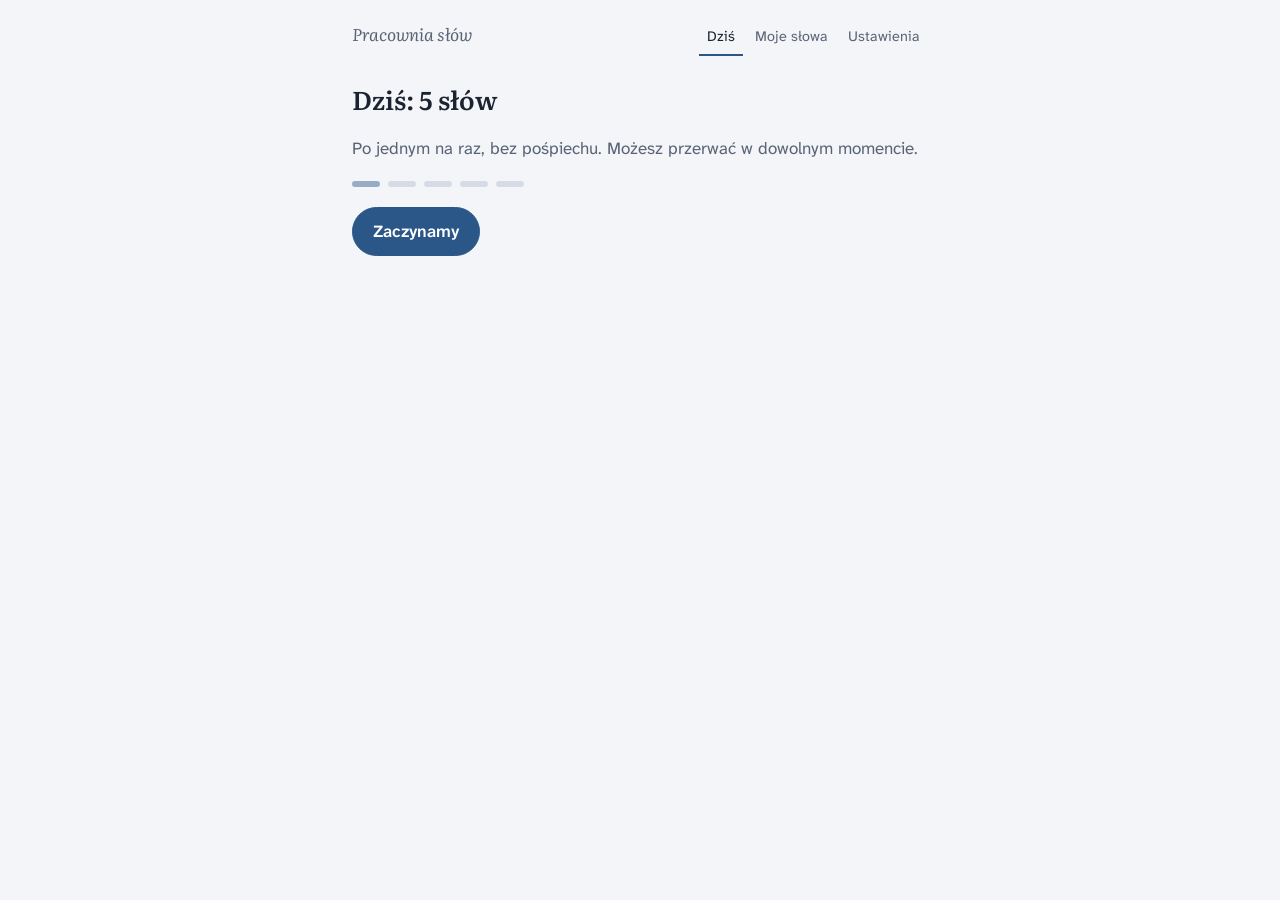
<file: index.html>
<!doctype html>
<html lang="pl">
<head>
  <meta charset="utf-8">
  <meta name="viewport" content="width=device-width, initial-scale=1, viewport-fit=cover">
  <title>Marta's Vocabulary Lab</title>
  <link rel="preconnect" href="https://fonts.googleapis.com">
  <link rel="preconnect" href="https://fonts.gstatic.com" crossorigin>
  <link rel="stylesheet" href="https://fonts.googleapis.com/css2?family=Atkinson+Hyperlegible+Next:wght@400;600&family=Literata:ital,opsz,wght@0,7..72,400;0,7..72,600;1,7..72,400&display=swap">
  <link rel="stylesheet" href="style.css">
</head>
<body>
  <div id="app"><p class="quiet">Wczytywanie…</p></div>
  <script src="app.js"></script>
</body>
</html>
</file>
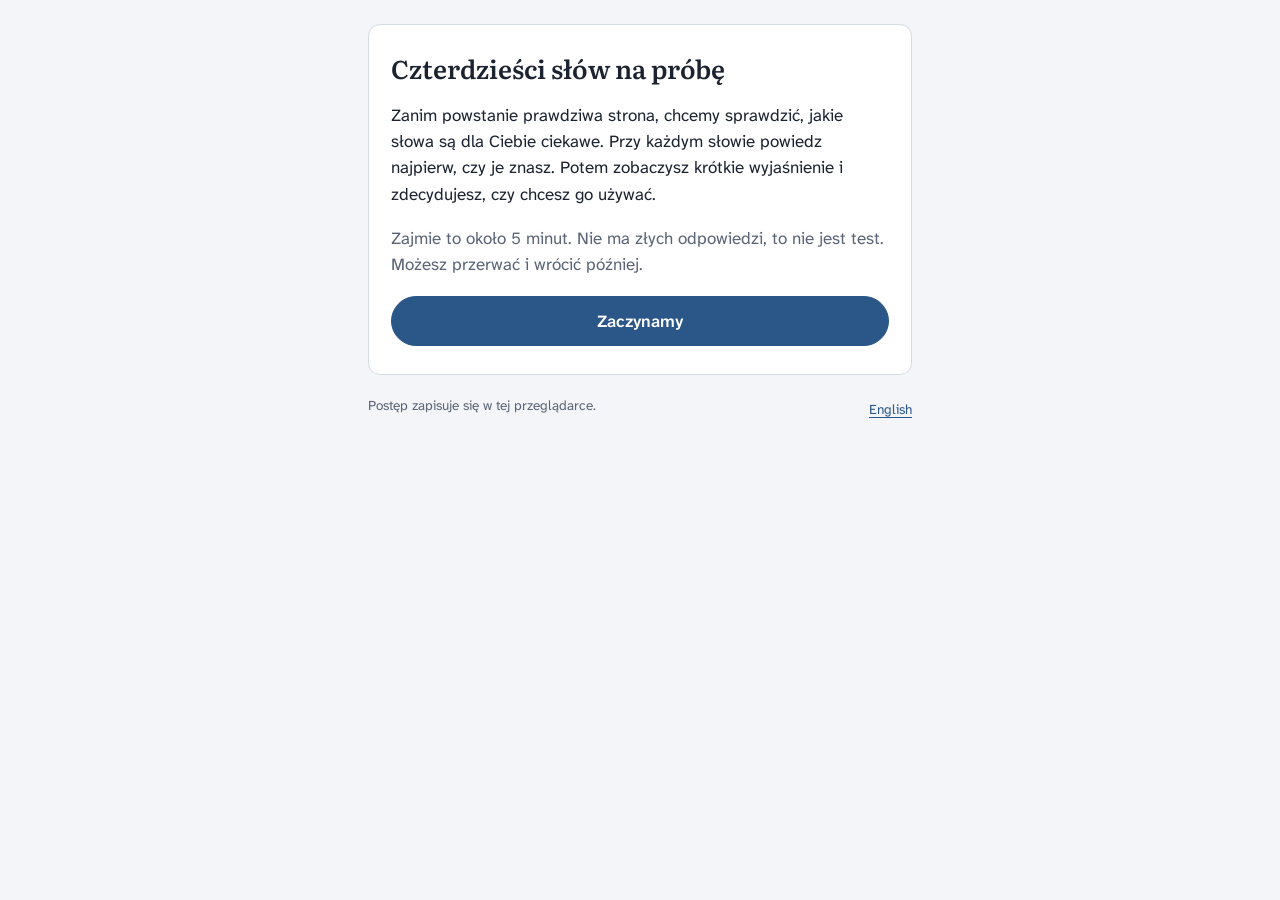
<file: calibration/index.html>
<!doctype html>
<html lang="pl">
<head>
<meta charset="utf-8">
<meta name="viewport" content="width=device-width, initial-scale=1, viewport-fit=cover">
<title>Słowa na próbę</title>
<meta name="claude:viewport-fit-sides" content="cover">
<link rel="stylesheet" href="https://fonts.googleapis.com/css2?family=Atkinson+Hyperlegible+Next:wght@400;600&family=Literata:ital,opsz,wght@0,7..72,400;0,7..72,600;1,7..72,400&display=swap">
<style>
/* Layout: one narrow column, one word at a time; the word card is the only framed object. */
:root {
  --paper: #f3f5f8; --surface: #ffffff; --ink: #1b2230; --muted: #5a6476; --line: #d6dce5;
  --accent: #2b5788; --accent-ink: #ffffff; --accent-soft: #e2eaf4;
  --font-word: "Literata", Georgia, "Times New Roman", serif;
  --font-ui: "Atkinson Hyperlegible Next", "Atkinson Hyperlegible", system-ui, -apple-system, "Segoe UI", sans-serif;
}
@media (prefers-color-scheme: dark) {
  :root:not([data-theme="light"]) {
    --paper: #11151c; --surface: #181e28; --ink: #e6eaf0; --muted: #9ba6b8; --line: #2b3442;
    --accent: #8db4e4; --accent-ink: #0f1622; --accent-soft: #1e2b3d; color-scheme: dark;
  }
}
:root[data-theme="dark"] {
  --paper: #11151c; --surface: #181e28; --ink: #e6eaf0; --muted: #9ba6b8; --line: #2b3442;
  --accent: #8db4e4; --accent-ink: #0f1622; --accent-soft: #1e2b3d; color-scheme: dark;
}
* { box-sizing: border-box; }
body {
  margin: 0; background: var(--paper); color: var(--ink); font-family: var(--font-ui);
  font-size: 1.0625rem; line-height: 1.55;
  padding-left: max(16px, env(safe-area-inset-left, 0px)); padding-right: max(16px, env(safe-area-inset-right, 0px));
  padding-block: 24px 48px;
}
#app { max-width: 34rem; margin: 0 auto; display: flex; flex-direction: column; gap: 20px; }
h1 { font-family: var(--font-word); font-weight: 600; font-size: 1.6rem; line-height: 1.2; margin: 0; text-wrap: balance; }
h1:focus { outline: none; }
p { margin: 0; }
.muted { color: var(--muted); }
.small { font-size: 0.9rem; }
.top { display: flex; justify-content: space-between; align-items: baseline; gap: 12px; }
.brand { font-family: var(--font-word); font-style: italic; color: var(--muted); }
.count { color: var(--muted); font-variant-numeric: tabular-nums; font-size: 0.9rem; }
.bar { height: 4px; background: var(--line); border-radius: 2px; overflow: hidden; }
.bar span { display: block; height: 100%; background: var(--accent); }
.card { background: var(--surface); border: 1px solid var(--line); border-radius: 12px; padding: 28px 22px; display: flex; flex-direction: column; gap: 18px; }
.word { font-family: var(--font-word); font-size: clamp(2.1rem, 9vw, 3rem); font-weight: 600; line-height: 1.1; overflow-wrap: anywhere; }
.meaning { font-size: 1.15rem; }
.en { font-size: 0.9rem; color: var(--muted); font-style: italic; }
.q { font-weight: 600; }
.options { display: flex; flex-direction: column; gap: 10px; }
.btn {
  font: inherit; min-height: 50px; padding: 10px 18px; border-radius: 12px; cursor: pointer; text-align: left;
  border: 1.5px solid var(--line); background: var(--surface); color: var(--ink);
}
.btn.primary { background: var(--accent); border-color: var(--accent); color: var(--accent-ink); font-weight: 600; text-align: center; border-radius: 999px; }
.btn.link { border: 0; background: none; min-height: 0; padding: 4px 0; color: var(--accent); text-decoration: underline; text-underline-offset: 3px; }
.btn.chosen { border-color: var(--accent); background: var(--accent-soft); }
.row { display: flex; gap: 10px; flex-wrap: wrap; }
.row .btn { flex: 1 1 10rem; text-align: center; }
.check { display: flex; gap: 10px; align-items: center; font-size: 0.95rem; color: var(--muted); }
.check input { width: 22px; height: 22px; accent-color: var(--accent); }
textarea { width: 100%; font: inherit; font-size: 0.95rem; padding: 10px; border: 1px solid var(--line); border-radius: 8px; background: var(--surface); color: var(--ink); }
button:focus-visible, textarea:focus-visible, input:focus-visible { outline: 3px solid var(--accent); outline-offset: 2px; }
.foot { display: flex; justify-content: space-between; gap: 12px; flex-wrap: wrap; font-size: 0.85rem; }
.summary { list-style: none; margin: 0; padding: 0; display: flex; flex-direction: column; gap: 6px; }
.summary li { display: flex; flex-direction: column; gap: 2px; border-bottom: 1px solid var(--line); padding-block: 8px; }
.summary b { font-family: var(--font-word); }
</style>

</head>
<body>
<div id="app"></div>

<script>
const WORDS = [{"w": "antycypacja", "pl": "przewidywanie tego, co nastąpi, i wyprzedzanie tego", "en": "anticipation", "g": "bookish"}, {"w": "pejoratywny", "pl": "o słowie: mający ujemne zabarwienie, oceniający negatywnie", "en": "pejorative", "g": "bookish"}, {"w": "deliberacje", "pl": "długie, dokładne rozważanie jakiejś sprawy", "en": "deliberations", "g": "bookish"}, {"w": "arbitralny", "pl": "narzucony samowolnie, bez liczenia się z innymi i bez uzasadnienia (nie: „sprawiedliwy”)", "en": "arbitrary (often misused to mean 'fair')", "g": "trap"}, {"w": "sekwestr", "pl": "sądowe zajęcie majątku albo oddanie spornej rzeczy pod zarząd do czasu wyroku", "en": "sequestration", "g": "public"}, {"w": "dezyderat", "pl": "formalnie sformułowane życzenie lub postulat skierowany do władz", "en": "formal request to the authorities", "g": "public"}, {"w": "démarche", "pl": "oficjalne wystąpienie dyplomatyczne jednego państwa wobec drugiego, np. protest", "en": "démarche: formal diplomatic representation", "g": "public"}, {"w": "emfatyczny", "pl": "mocno podkreślony, wyrazisty; czasem przesadnie uczuciowy", "en": "emphatic", "g": "bookish"}, {"w": "reprymenda", "pl": "ostre upomnienie od kogoś, kto stoi wyżej", "en": "reprimand", "g": "bookish"}, {"w": "hydroliza", "pl": "rozkład związku chemicznego pod wpływem wody", "en": "hydrolysis", "g": "science"}, {"w": "promulgacja", "pl": "oficjalne ogłoszenie ustawy, od którego zaczyna ona obowiązywać", "en": "promulgation", "g": "public"}, {"w": "akredytacja", "pl": "oficjalne upoważnienie dyplomaty lub dziennikarza do pracy w danym miejscu", "en": "accreditation", "g": "public"}, {"w": "desygnować", "pl": "wyznaczyć kogoś na stanowisko lub do jakiejś funkcji", "en": "to designate, nominate", "g": "public"}, {"w": "rudymentarny", "pl": "podstawowy, elementarny; także: szczątkowy", "en": "rudimentary", "g": "bookish"}, {"w": "predylekcja", "pl": "szczególne upodobanie, skłonność do czegoś", "en": "predilection", "g": "bookish"}, {"w": "sublimacja", "pl": "przejście ze stanu stałego w gazowy z pominięciem cieczy", "en": "sublimation", "g": "science"}, {"w": "amoniak", "pl": "bezbarwny gaz o ostrym zapachu, związek azotu z wodorem", "en": "ammonia", "g": "science"}, {"w": "deprecjacja", "pl": "spadek wartości czegoś, np. waluty", "en": "depreciation", "g": "public"}, {"w": "asumpt", "pl": "pobudka, impuls do czegoś; zwykle: dać asumpt do czegoś", "en": "impetus; 'to give rise to'", "g": "bookish"}, {"w": "ratyfikacja", "pl": "zatwierdzenie umowy międzynarodowej przez parlament lub prezydenta", "en": "ratification", "g": "public"}, {"w": "nowelizacja", "pl": "częściowa zmiana obowiązującej ustawy", "en": "amendment (of a law)", "g": "public"}, {"w": "eksterytorialność", "pl": "wyłączenie spod prawa danego kraju, np. ambasad i dyplomatów", "en": "extraterritoriality", "g": "public"}, {"w": "dieta", "pl": "specjalny sposób odżywiania, np. leczniczy albo odchudzający (według purystów nie: po prostu „to, co jemy”)", "en": "a special diet (purists: not just 'what one eats')", "g": "trap"}, {"w": "agrément", "pl": "wstępna zgoda państwa na przyjęcie konkretnej osoby jako ambasadora", "en": "agrément: host country's consent to an ambassador", "g": "public"}, {"w": "dezawuować", "pl": "publicznie odciąć się od czyichś słów lub działań, cofnąć komuś poparcie", "en": "to disavow, publicly distance oneself from", "g": "bookish"}, {"w": "supozycja", "pl": "przypuszczenie, domniemanie", "en": "supposition", "g": "bookish"}, {"w": "trywialny", "pl": "banalny, oczywisty; także: prostacki, ordynarny", "en": "trivial; also vulgar", "g": "trap"}, {"w": "katalizator", "pl": "substancja, która przyspiesza reakcję chemiczną, sama się nie zużywając", "en": "catalyst", "g": "science"}, {"w": "egzaltacja", "pl": "przesadne, nienaturalnie podniosłe okazywanie uczuć", "en": "over-the-top gushing (not 'exaltation')", "g": "bookish"}, {"w": "konsternacja", "pl": "zmieszanie i zakłopotanie wywołane czymś nieoczekiwanym", "en": "embarrassed confusion, dismay", "g": "bookish"}, {"w": "resentyment", "pl": "długo żywiona uraza i niechęć (nie: „odrodzenie się uczuć”)", "en": "lingering grudge (often misread as 'renewed feeling')", "g": "trap"}, {"w": "permisywizm", "pl": "postawa bardzo daleko idącej pobłażliwości wobec norm i zakazów", "en": "permissiveness", "g": "public"}, {"w": "stricte", "pl": "ściśle, w ścisłym znaczeniu", "en": "strictly (speaking)", "g": "bookish"}, {"w": "nobliwy", "pl": "dystyngowany, budzący szacunek; zwykle o starszej osobie", "en": "dignified, distinguished", "g": "bookish"}, {"w": "atencja", "pl": "szczególny szacunek i względy okazywane komuś", "en": "deference, respectful attention", "g": "bookish"}, {"w": "defetyzm", "pl": "brak wiary w powodzenie, nastawienie na porażkę", "en": "defeatism", "g": "bookish"}, {"w": "labilny", "pl": "niestały, łatwo się zmieniający", "en": "unstable, changeable", "g": "bookish"}, {"w": "arywista", "pl": "ktoś, kto za wszelką cenę dąży do pieniędzy i stanowisk", "en": "ruthless careerist, social climber", "g": "bookish"}, {"w": "ambiwalentny", "pl": "odczuwający albo budzący jednocześnie sprzeczne uczucia", "en": "ambivalent", "g": "bookish"}, {"w": "introspekcja", "pl": "przyglądanie się własnym myślom i uczuciom", "en": "introspection", "g": "bookish"}];
const KEY = 'vocablab.calibration.v1';
const FAMILIAR = [
  ['uses', 'Znam i używam'],
  ['knows', 'Znam, ale nie używam'],
  ['unsure', 'Kojarzę, ale nie jestem pewna'],
  ['new', 'Nie znam'],
];

let state = { i: -1, answers: {}, note: '', en: false };
try { const s = JSON.parse(localStorage.getItem(KEY)); if (s && s.answers) state = { ...state, ...s }; } catch {}
const save = () => { try { localStorage.setItem(KEY, JSON.stringify(state)); } catch {} };

function h(tag, attrs = {}, ...kids) {
  const el = document.createElement(tag);
  for (const [k, v] of Object.entries(attrs)) {
    if (k.startsWith('on')) el.addEventListener(k.slice(2), v);
    else if (k === 'class') el.className = v;
    else if (v === true) el.setAttribute(k, '');
    else if (v !== false && v != null) el.setAttribute(k, v);
  }
  for (const c of kids.flat(Infinity)) if (c != null && c !== false) el.append(c);
  return el;
}

function go(i) { state.i = i; save(); render(); window.scrollTo(0, 0); const t = document.querySelector('h1, .word'); if (t) { t.tabIndex = -1; t.focus({ preventScroll: true }); } }

function render() {
  const app = document.getElementById('app');
  const screen = state.i < 0 ? intro() : state.i >= WORDS.length ? done() : card(state.i);
  app.replaceChildren(screen, footer());
}

function intro() {
  const started = Object.keys(state.answers).length > 0;
  return h('section', { class: 'card' },
    h('h1', {}, 'Czterdzieści słów na próbę'),
    h('p', {}, 'Zanim powstanie prawdziwa strona, chcemy sprawdzić, jakie słowa są dla Ciebie ciekawe. Przy każdym słowie powiedz najpierw, czy je znasz. Potem zobaczysz krótkie wyjaśnienie i zdecydujesz, czy chcesz go używać.'),
    h('p', { class: 'muted' }, 'Zajmie to około 5 minut. Nie ma złych odpowiedzi, to nie jest test. Możesz przerwać i wrócić później.'),
    h('button', { class: 'btn primary', type: 'button', onclick: () => go(firstUnanswered()) }, started ? 'Kontynuuj' : 'Zaczynamy'),
  );
}

function firstUnanswered() {
  const i = WORDS.findIndex(w => !state.answers[w.w] || !state.answers[w.w].want);
  return i < 0 ? WORDS.length : i;
}

function card(i) {
  const w = WORDS[i];
  const a = state.answers[w.w] || (state.answers[w.w] = {});
  const setFam = f => { a.fam = f; save(); render(); };
  const setWant = v => { a.want = v; save(); go(i + 1); };

  const step1 = h('div', { class: 'options' },
    h('p', { class: 'q' }, 'Czy znasz to słowo?'),
    FAMILIAR.map(([k, label]) => h('button', { class: 'btn' + (a.fam === k ? ' chosen' : ''), type: 'button', 'aria-pressed': String(a.fam === k), onclick: () => setFam(k) }, label)));

  const step2 = a.fam ? h('div', { class: 'options' },
    h('p', { class: 'meaning' }, w.pl),
    state.en ? h('p', { class: 'en', lang: 'en' }, w.en) : null,
    a.fam === 'new' ? null : h('label', { class: 'check' },
      h('input', { type: 'checkbox', id: `other-${i}`, checked: !!a.other, onchange: e => { a.other = e.target.checked; save(); } }),
      'Myślałam, że znaczy coś innego'),
    h('p', { class: 'q' }, 'Chcesz tego słowa używać?'),
    h('div', { class: 'row' },
      h('button', { class: 'btn' + (a.want === 'yes' ? ' chosen' : ''), type: 'button', onclick: () => setWant('yes') }, 'Tak, chętnie'),
      h('button', { class: 'btn' + (a.want === 'no' ? ' chosen' : ''), type: 'button', onclick: () => setWant('no') }, 'Nie dla mnie')),
  ) : null;

  return h('div', { style: 'display:flex;flex-direction:column;gap:16px' },
    h('div', { class: 'top' },
      h('p', { class: 'brand' }, 'Słowa na próbę'),
      h('p', { class: 'count' }, `${i + 1} / ${WORDS.length}`)),
    h('div', { class: 'bar', 'aria-hidden': 'true' }, h('span', { style: `width:${(i / WORDS.length) * 100}%` })),
    h('article', { class: 'card', lang: 'pl' }, h('p', { class: 'word' }, w.w), step1, step2),
    h('div', { class: 'row' },
      i > 0 ? h('button', { class: 'btn link', type: 'button', onclick: () => go(i - 1) }, 'Wstecz') : null),
  );
}

const FAM_LABEL = Object.fromEntries(FAMILIAR);

function resultsText() {
  const lines = ['Słowa na próbę: wyniki', ''];
  for (const w of WORDS) {
    const a = state.answers[w.w] || {};
    lines.push(`${w.w}: ${FAM_LABEL[a.fam] || '-'} / ${a.want === 'yes' ? 'chcę używać' : a.want === 'no' ? 'nie dla mnie' : '-'}${a.other ? ' / myślałam, że znaczy coś innego' : ''}`);
  }
  if (state.note.trim()) lines.push('', 'Uwagi: ' + state.note.trim());
  return lines.join('\n');
}

function done() {
  const want = WORDS.filter(w => state.answers[w.w]?.want === 'yes');
  const msg = h('p', { class: 'small muted', role: 'status' });
  const note = h('textarea', { id: 'note', rows: '3', placeholder: 'Np. więcej słów z polityki, mniej z prawa…', oninput: e => { state.note = e.target.value; save(); } }, state.note);
  return h('section', { class: 'card' },
    h('h1', {}, 'Dziękuję!'),
    want.length
      ? [h('p', {}, `Słowa, których chcesz używać (${want.length}):`),
         h('ul', { class: 'summary' }, want.map(w => h('li', {}, h('b', {}, w.w), h('span', { class: 'muted small' }, w.pl.split(';')[0]))))]
      : h('p', {}, 'Żadne z tych słów Cię nie przekonało. To też jest bardzo przydatna informacja.'),
    h('label', { for: 'note', class: 'q' }, 'Jakich słów brakuje? Co było ciekawe, a co nudne?'),
    note,
    h('button', { class: 'btn primary', type: 'button', onclick: async () => {
      const text = resultsText();
      try { await navigator.clipboard.writeText(text); msg.textContent = 'Skopiowano. Wklej to w wiadomości do Eliny.'; }
      catch { box.hidden = false; box.value = text; box.select(); msg.textContent = 'Zaznaczyłam tekst poniżej. Skopiuj go i wklej w wiadomości do Eliny.'; }
    } }, 'Skopiuj wyniki dla Eliny'),
    msg,
    (box = h('textarea', { id: 'results', rows: '6', readonly: true, hidden: true })),
    h('button', { class: 'btn link', type: 'button', onclick: () => go(0) }, 'Przejrzyj odpowiedzi jeszcze raz'),
  );
}
let box;

function footer() {
  return h('div', { class: 'foot muted' },
    h('span', {}, 'Postęp zapisuje się w tej przeglądarce.'),
    h('button', { class: 'btn link', type: 'button', onclick: () => { state.en = !state.en; save(); render(); } }, state.en ? 'Hide English' : 'English'));
}

render();
</script>

</body>
</html>
</file>
<file: style.css>
/* Layout: one narrow reading column. The word card is the only framed object;
   everything else is plain text on the page, so attention lands on the word. */
:root {
  --paper: #f3f5f8;
  --surface: #ffffff;
  --ink: #1b2230;
  --muted: #5a6476;
  --line: #d6dce5;
  --accent: #2b5788;
  --accent-ink: #ffffff;
  --accent-soft: #e2eaf4;
  --danger: #a3322b;

  --font-word: "Literata", Georgia, "Times New Roman", serif;
  --font-ui: "Atkinson Hyperlegible Next", "Atkinson Hyperlegible", system-ui, -apple-system, "Segoe UI", sans-serif;

  --text: 1.0625rem;
  --small: 0.9rem;
  --h1: 1.6rem;
  --headword: clamp(2.3rem, 9vw, 3.4rem);
  --radius: 12px;
}

@media (prefers-color-scheme: dark) {
  :root:not([data-theme="light"]) {
    --paper: #11151c;
    --surface: #181e28;
    --ink: #e6eaf0;
    --muted: #9ba6b8;
    --line: #2b3442;
    --accent: #8db4e4;
    --accent-ink: #0f1622;
    --accent-soft: #1e2b3d;
    --danger: #f08a80;
    color-scheme: dark;
  }
}
:root[data-theme="dark"] {
  --paper: #11151c;
  --surface: #181e28;
  --ink: #e6eaf0;
  --muted: #9ba6b8;
  --line: #2b3442;
  --accent: #8db4e4;
  --accent-ink: #0f1622;
  --accent-soft: #1e2b3d;
  --danger: #f08a80;
  color-scheme: dark;
}

* { box-sizing: border-box; }

body {
  margin: 0;
  background: var(--paper);
  color: var(--ink);
  font-family: var(--font-ui);
  font-size: var(--text);
  line-height: 1.55;
  padding-left: max(16px, env(safe-area-inset-left, 0px));
  padding-right: max(16px, env(safe-area-inset-right, 0px));
  padding-block: 0 48px;
}

#app { max-width: 36rem; margin: 0 auto; }

h1 { font-family: var(--font-word); font-weight: 600; font-size: var(--h1); line-height: 1.2; margin: 0; text-wrap: balance; }
h1:focus { outline: none; }
p { margin: 0; }

.top {
  display: flex; flex-wrap: wrap; align-items: baseline; justify-content: space-between;
  gap: 8px 16px; padding-block: 20px 28px;
}
.brand { font-family: var(--font-word); font-style: italic; color: var(--muted); }
.top nav { display: flex; gap: 4px; flex-wrap: wrap; }
.nav-item {
  font: inherit; font-size: var(--small); color: var(--muted); background: none;
  border: 0; border-bottom: 2px solid transparent; padding: 6px 8px; cursor: pointer;
}
.nav-item[aria-current="page"] { color: var(--ink); border-bottom-color: var(--accent); }

.panel { display: flex; flex-direction: column; gap: 20px; align-items: flex-start; }
.lede { color: var(--muted); }
.quiet { color: var(--muted); font-size: var(--small); }
.notice { background: var(--accent-soft); padding: 12px 14px; border-radius: var(--radius); margin-bottom: 20px; }

/* Buttons: large touch targets, one primary action per screen. */
.btn {
  font: inherit; min-height: 48px; padding: 10px 20px; border-radius: 999px; cursor: pointer;
  border: 1.5px solid var(--line); background: var(--surface); color: var(--ink);
}
.btn.primary { background: var(--accent); border-color: var(--accent); color: var(--accent-ink); font-weight: 600; }
.btn.danger { border-color: var(--danger); color: var(--danger); }
.btn.link { border: 0; background: none; min-height: 0; padding: 4px 0; color: var(--accent); text-decoration: underline; text-underline-offset: 3px; }
.btn:disabled { opacity: 0.4; cursor: default; }
button:focus-visible, textarea:focus-visible, input:focus-visible { outline: 3px solid var(--accent); outline-offset: 2px; }

.progress { list-style: none; display: flex; gap: 8px; padding: 0; margin: 0; }
.progress li { width: 28px; height: 6px; border-radius: 3px; background: var(--line); }
.progress li.done { background: var(--accent); }
.progress li.current { background: var(--accent); opacity: 0.45; }

/* The word card, set like a dictionary slip: headword, grammar labels, numbered senses, etymology last. */
.card {
  background: var(--surface); border: 1px solid var(--line); border-radius: var(--radius);
  padding: 28px 24px; display: flex; flex-direction: column; gap: 16px;
  animation: arrive 180ms ease-out;
}
@keyframes arrive { from { opacity: 0.6; transform: translateY(4px); } to { opacity: 1; transform: none; } }
@media (prefers-reduced-motion: reduce) { .card { animation: none; } }

.headword { font-size: var(--headword); font-weight: 600; letter-spacing: -0.01em; overflow-wrap: anywhere; }
.grammar { font-family: var(--font-word); font-style: italic; color: var(--muted); margin-top: -10px; }

.senses { margin: 0; padding: 0; list-style: none; display: flex; flex-direction: column; gap: 18px; }
.senses.numbered { list-style: decimal; padding-left: 1.4em; }
.senses.numbered > li::marker { font-family: var(--font-word); color: var(--muted); }
.definition { font-size: 1.15rem; line-height: 1.5; }
.label { font-family: var(--font-word); font-style: italic; color: var(--muted); }
.examples { margin: 10px 0 0; padding: 0; list-style: none; display: flex; flex-direction: column; gap: 6px; }
.examples li { font-family: var(--font-word); font-style: italic; color: var(--ink); opacity: 0.85; padding-left: 1.1em; text-indent: -1.1em; }
.examples li::before { content: "› "; color: var(--accent); font-style: normal; }

.note { background: var(--accent-soft); padding: 10px 14px; border-radius: 8px; font-size: var(--small); }

.related { margin: 0; display: grid; grid-template-columns: auto 1fr; gap: 4px 14px; font-size: var(--small); }
.related dt { color: var(--muted); }
.related dd { margin: 0; min-width: 0; }
@media (max-width: 420px) {
  .related { grid-template-columns: 1fr; }
  .related dd { margin-bottom: 6px; }
}

.origin { font-size: var(--small); color: var(--muted); border-top: 1px solid var(--line); padding-top: 14px; }
.origin-label { font-size: 0.75rem; letter-spacing: 0.08em; text-transform: uppercase; margin-right: 4px; }
.origin i { font-family: var(--font-word); color: var(--ink); }

.remark { font-size: var(--small); display: flex; flex-direction: column; gap: 8px; }
.row { display: flex; gap: 16px; align-items: center; flex-wrap: wrap; }

.card-nav { display: flex; align-items: center; justify-content: space-between; gap: 12px; margin-top: 20px; }
.count { color: var(--muted); font-variant-numeric: tabular-nums; }

.word-list { list-style: none; margin: 0; padding: 0; width: 100%; border-top: 1px solid var(--line); }
.word-list li { border-bottom: 1px solid var(--line); }
.word-list button {
  font: inherit; color: inherit; background: none; border: 0; width: 100%; text-align: left; cursor: pointer;
  padding: 12px 4px; display: flex; flex-direction: column; gap: 2px;
}
.word-list button:hover .wl-word { color: var(--accent); }
.wl-word { font-family: var(--font-word); font-size: 1.2rem; font-weight: 600; }
.wl-def { color: var(--muted); font-size: var(--small); }

.settings fieldset { border: 0; border-top: 1px solid var(--line); padding: 16px 0 0; margin: 0; width: 100%; display: flex; flex-direction: column; gap: 10px; align-items: flex-start; }
.settings legend { font-weight: 600; padding: 0; float: left; width: 100%; margin-bottom: 4px; }
.choices { display: flex; gap: 10px; }
.choice { display: flex; align-items: center; gap: 6px; min-height: 44px; padding: 0 14px; border: 1.5px solid var(--line); border-radius: 999px; cursor: pointer; }
.choice:has(input:checked) { border-color: var(--accent); background: var(--accent-soft); }
textarea { width: 100%; font: inherit; font-size: var(--small); padding: 10px; border: 1px solid var(--line); border-radius: 8px; background: var(--paper); color: var(--ink); }
</file>
